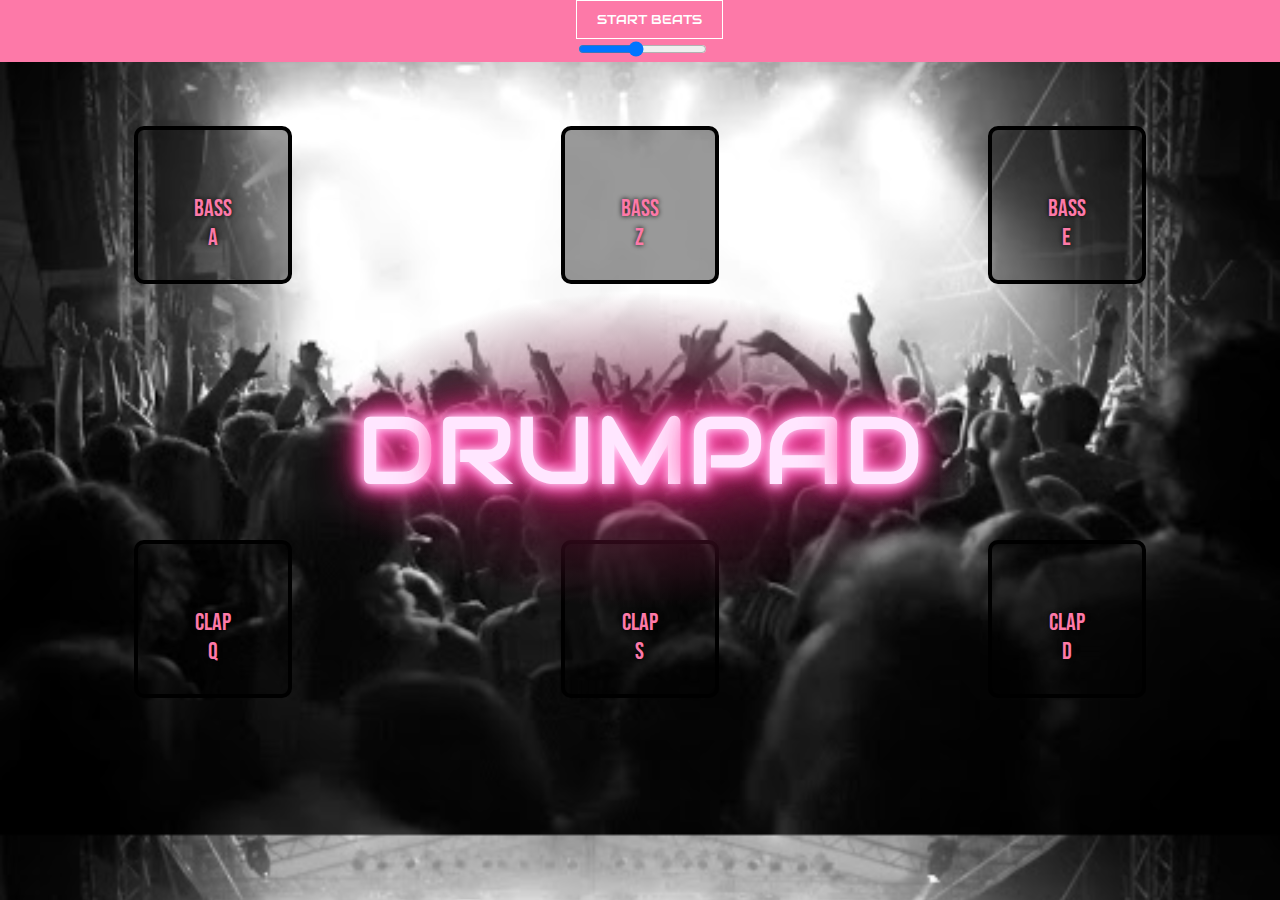
<file: index.html>
<!DOCTYPE html>
<html lang="fr">
 <head>
        <meta charset="UTF-8">
        <meta name="viewport" content="width=device-width, initial-scale=1.0">
        <link href="https://fonts.googleapis.com/css2?family=Audiowide&family=Bebas+Neue&family=Bungee+Outline&display=swap" rel="stylesheet">
        <link rel="stylesheet" href="main.css">
        <title>Drumpad By Brunks</title>
    <link rel="icon" href="images/logo.jpg" type"logo">
 </head>
 <body>

    <!--This is my class for the beautifull neon title DRUMPAD-->
    <div class="sign">
        <span class="fast-flicker">D</span>RUM<span class="flicker">PA</span>D
    </div>

    <!--This is my button for the mickael jackson song-->
    <div class="jackson">
        <button type="button" class="button">START BEATS</button>
        <audio class="back"> 
            <source src="song/sonore.mp3"></source>
             </audio>  
    </div>

    <!--This is my class for the volum-->
    <div class="volume">
        <input class="soundVolume" type="range" value="5" min="1" max="10">
    </div>

    <!--Bass is my container for the beats bass-->
    <div class="bass">
        <div id="65" class=" moving boum"> <p>BASS<br>A</p> 
            <audio class="first"> 
            <source src="song/bass.wav"> </source>
             </audio>
             
        </div>

        <div id="90"class=" moving ding"> <p>BASS<br>Z</p>
            <audio class="two"> 
            <source src="song/bass2.wav"> </source>
            </audio> 
        </div>

        <div id="69" class=" moving dong"> <p>BASS<br>E</p>
        <audio class="three"> 
            <source src="song/bass3.wav"> </source>
            </audio> 
            </div> 

    </div>  

     <!--clap is my second container for the beats clap-->
    <div class="clap">
        <div id="81" class="moving boum"> <p>CLAP<br>Q</p> 
            <audio class="four"> 
            <source src="song/clap1.wav"> </source>
            </audio> 
            </div>

            <div id="83" class=" moving ding"> <p>CLAP<br>S</p>
                <audio class="five"> 
                <source src="song/clap2.wav"> </source>
                </audio> 
            </div>
    
            <div id="68" class=" moving dong"> <p>CLAP<br>D</p>
            <audio class="six"> 
                <source src="song/clap3.wav"> </source>
                </audio> 
                </div> 

    </div>

    <script src="script.js"></script>
 </body>
</html>
</file>
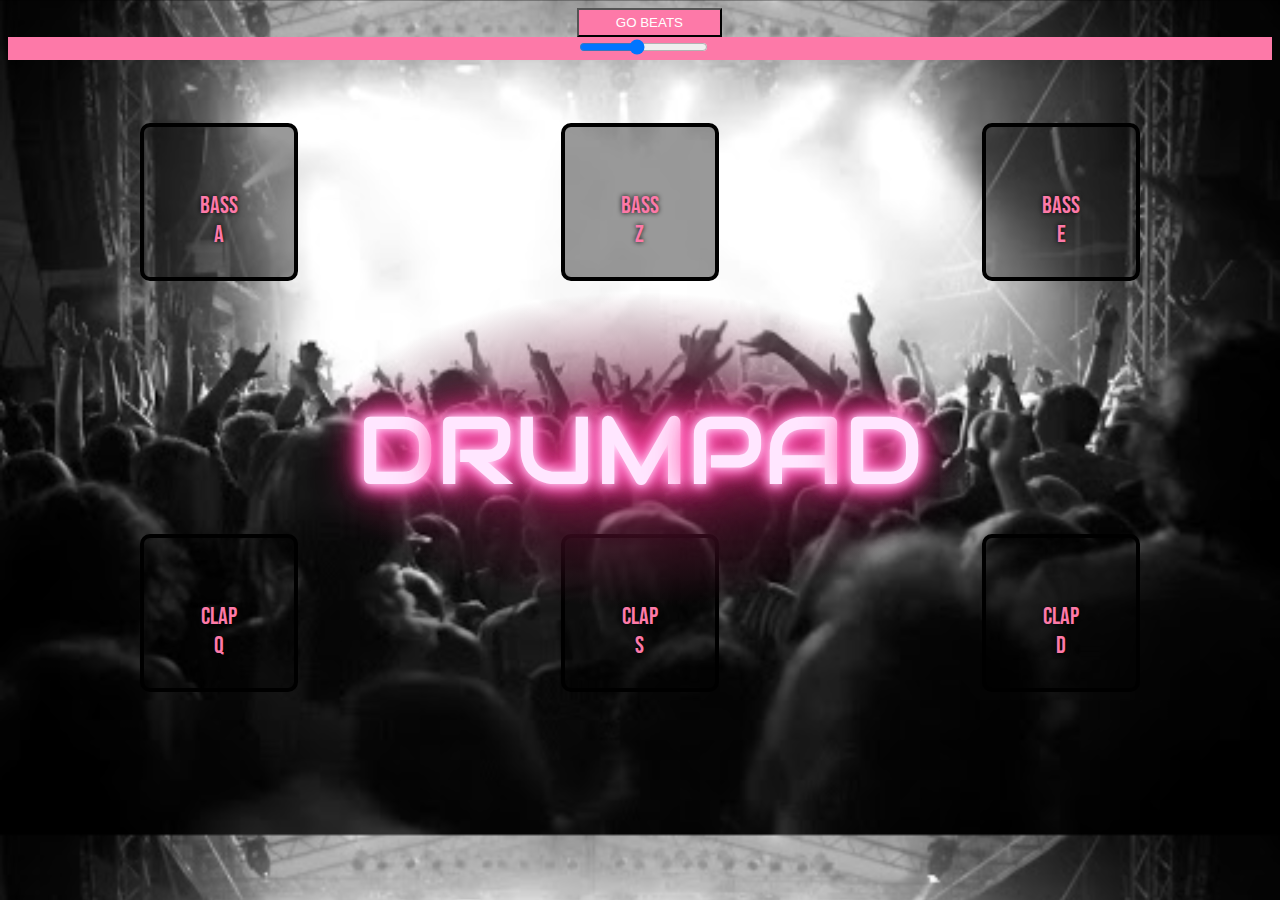
<file: drumpad/index.html>
<!DOCTYPE html>
<html lang="fr">
<head>
    <meta charset="UTF-8">
    <meta name="viewport" content="width=device-width, initial-scale=1.0">
    <link href="https://fonts.googleapis.com/css2?family=Audiowide&family=Bebas+Neue&family=Bungee+Outline&display=swap" rel="stylesheet">
    <link rel="stylesheet" href="main.css">
    <title>Document</title>
</head>
<body>

    <!--This is my class for the beautifull neon title DRUMPAD-->
    <div class="sign">
        <span class="fast-flicker">D</span>RUM<span class="flicker">PA</span>D
    </div>

    <!--This is my button for the mickael jackson song (features)-->
    <div class="button">
        <button type="button">GO BEATS</button>
        <audio class="back"> 
            <source src="song/sonore.mp3"></source>
             </audio>  
    </div>

    <!--This is my class for the volum (features)-->
    <div class="volume">
        <input class="soundVolume" type="range" value="5" min="1" max="10">
    </div>

    <!--Bass is my container for the beats bass-->
    <div class="bass">
        <div class="boum"> <p>BASS<br>A</p> 
            <audio class="first"> 
            <source src="song/bass.wav"> </source>
             </audio>
             
        </div>

        <div class="ding"> <p>BASS<br>Z</p>
            <audio class="two"> 
            <source src="song/bass2.wav"> </source>
            </audio> 
        </div>

        <div class="dong"> <p>BASS<br>E</p>
        <audio class="three"> 
            <source src="song/bass3.wav"> </source>
            </audio> 
            </div> 

    </div>  

     <!--clap is my second container for the beats clap-->
    <div class="clap">
        <div class="boum"> <p>CLAP<br>Q</p> 
            <audio class="four"> 
            <source src="song/clap1.wav"> </source>
            </audio> 
            </div>

            <div class="ding"> <p>CLAP<br>S</p>
                <audio class="five"> 
                <source src="song/clap2.wav"> </source>
                </audio> 
            </div>
    
            <div class="dong"> <p>CLAP<br>D</p>
            <audio class="six"> 
                <source src="song/clap3.wav"> </source>
                </audio> 
                </div> 

    </div>

    <script src="script.js"></script>
</body>
</html>
</file>
<file: main.css>
body{
  background: url('images/unnamed.jpg');
  background-size: cover;
  font-family: 'Bebas Neue', cursive;
  overflow: hidden;
  margin: 0 auto;
 }

 /* LITTLE TITLE ANIMATION FROM CODEMYUI.COM (JUST FOR THE AESTHETIC) end at l.204 */

 .sign {
   position: absolute;
   display: flex;
   justify-content: center;
   align-items: center;
   width: 50%;
   height: 50%;
   background-image: radial-gradient(
     ellipse 50% 35% at 50% 50%,
     #6b1839,
     transparent
   );
   z-index: 1;
   transform: translate(-50%, -50%);
   letter-spacing: 2;
   left: 50%;
   top: 50%;
   font-family: 'Audiowide', cursive;
   text-transform: uppercase;
   font-size: 6em;
   color: #ffe6ff;
   text-shadow: 0 0 0.6rem #ffe6ff, 0 0 1.5rem #ff65bd,
     -0.2rem 0.1rem 1rem #ff65bd, 0.2rem 0.1rem 1rem #ff65bd,
     0 -0.5rem 2rem #ff2483, 0 0.5rem 3rem #ff2483;
   animation: shine 2s forwards, flicker 3s infinite;
 }

 @keyframes blink {
   0%,
   22%,
   36%,
   75% {
     color: #ffe6ff;
     text-shadow: 0 0 0.6rem #ffe6ff, 0 0 1.5rem #ff65bd,
       -0.2rem 0.1rem 1rem #ff65bd, 0.2rem 0.1rem 1rem #ff65bd,
       0 -0.5rem 2rem #ff2483, 0 0.5rem 3rem #ff2483;
   }
   28%,
   33% {
     color: #ff65bd;
     text-shadow: none;
   }
   82%,
   97% {
     color: #ff2483;
     text-shadow: none;
   }
 }
 
 .flicker {
   animation: shine 2s forwards, blink 3s 2s infinite;
 }
 
 .fast-flicker {
   animation: shine 2s forwards, blink 10s 1s infinite;
 }
 
 @keyframes shine {
   0% {
     color: #6b1839;
     text-shadow: none;
   }
   100% {
     color: #ffe6ff;
     text-shadow: 0 0 0.6rem #ffe6ff, 0 0 1.5rem #ff65bd,
       -0.2rem 0.1rem 1rem #ff65bd, 0.2rem 0.1rem 1rem #ff65bd,
       0 -0.5rem 2rem #ff2483, 0 0.5rem 3rem #ff2483;
   }
 }
 
 @keyframes flicker {
   from {
     opacity: 1;
   }
 
   4% {
     opacity: 0.9;
   }
 
   6% {
     opacity: 0.85;
   }
 
   8% {
     opacity: 0.95;
   }
 
   10% {
     opacity: 0.9;
   }
 
   11% {
     opacity: 0.922;
   }
 
   12% {
     opacity: 0.9;
   }
 
   14% {
     opacity: 0.95;
   }
 
   16% {
     opacity: 0.98;
   }
 
   17% {
     opacity: 0.9;
   }
 
   19% {
     opacity: 0.93;
   }
 
   20% {
     opacity: 0.99;
   }
 
   24% {
     opacity: 1;
   }
 
   26% {
     opacity: 0.94;
   }
 
   28% {
     opacity: 0.98;
   }
 
   37% {
     opacity: 0.93;
   }
 
   38% {
     opacity: 0.5;
   }
 
   39% {
     opacity: 0.96;
   }
 
   42% {
     opacity: 1;
   }
 
   44% {
     opacity: 0.97;
   }
 
   46% {
     opacity: 0.94;
   }
 
   56% {
     opacity: 0.9;
   }
 
   58% {
     opacity: 0.9;
   }
 
   60% {
     opacity: 0.99;
   }
 
   68% {
     opacity: 1;
   }
 
   70% {
     opacity: 0.9;
   }
 
   72% {
     opacity: 0.95;
   }
 
   93% {
     opacity: 0.93;
   }
 
   95% {
     opacity: 0.95;
   }
 
   97% {
     opacity: 0.93;
   }
 
   to {
     opacity: 1;
   }
 }
   /* END */
 
      /* TO ADJUST THE VOLUME INTENSITY */

   .volume{
      padding-left: 45%;
      background-color: #fd79a8;
   }

    /* TO START THE MICKAEL JACKSON SONG */
    
  .jackson{
    padding: 0;
    margin-top: 0 auto;
    background-color: #fd79a8; 
  }

  .button{
    background-color: #fd79a8; 
    border: white solid 1px;
    transition-duration: 0.4s;
    font-family: 'Audiowide', cursive;
    color: white;
    padding: 10px 20px;
    margin-left: 45%;
  }

  .button:hover{
    background-color: black;
    color: #fd79a8;
    box-shadow: 1px 3px 5px black;
  }

      /* ALL OF THE SONG FOR THE AESTHETIC : paragraph and div design*/
      
 .bass{
    display: flex;
    width: 100%;
    height: 50%;
    margin-top: 5%;
    justify-content: space-around;
    align-items: flex-start;
    z-index: 1;
 }

.bass p{
    color: #fd79a8;
    font-size: 24px;
    text-align: center;
    padding-top: 40px;
}

 .ding{
    width: 150px;
    height: 150px;
    background-color: rgba(0, 0, 0, 0.4);
    border-radius: 10px;
    border: 4px solid black;
    text-shadow: 0 0 5px black;
 }

 .dong{
    width: 150px;
    height: 150px;
    background-color: rgba(0, 0, 0, 0.4);
    border-radius: 10px;
    border: 4px solid black;
    text-shadow: 0 0 5px black;
}

.boum{
    width: 150px;
    height: 150px;
    background-color: rgba(0, 0, 0, 0.4);
    border-radius: 10px;
    border: 4px solid black;
    text-shadow: 0 0 5px black;
    transition: all .09s;
}

.clap{
   display: flex;
   width: 100%;
   height: 50%;
   margin-top: 20%;
   justify-content: space-around;
   align-items: flex-end;
   z-index: 1;
}

.clap p{
   color: #fd79a8;
   font-size: 24px;
   text-align: center;
   padding-top: 40px;
}
</file>
<file: drumpad/main.css>
body{
  background: url('images/unnamed.jpg');
  background-size: cover;
  font-family: 'Bebas Neue', cursive;
 }

 /* LITTLE TITLE ANIMATION FROM CODEMYUI.COM (JUST FOR THE AESTHETIC) end at 204 */

 .sign {
   position: absolute;
   display: flex;
   justify-content: center;
   align-items: center;
   width: 50%;
   height: 50%;
   background-image: radial-gradient(
     ellipse 50% 35% at 50% 50%,
     #6b1839,
     transparent
   );
   z-index: 1;
   transform: translate(-50%, -50%);
   letter-spacing: 2;
   left: 50%;
   top: 50%;
   font-family: 'Audiowide', cursive;
   text-transform: uppercase;
   font-size: 6em;
   color: #ffe6ff;
   text-shadow: 0 0 0.6rem #ffe6ff, 0 0 1.5rem #ff65bd,
     -0.2rem 0.1rem 1rem #ff65bd, 0.2rem 0.1rem 1rem #ff65bd,
     0 -0.5rem 2rem #ff2483, 0 0.5rem 3rem #ff2483;
   animation: shine 2s forwards, flicker 3s infinite;
 }

 @keyframes blink {
   0%,
   22%,
   36%,
   75% {
     color: #ffe6ff;
     text-shadow: 0 0 0.6rem #ffe6ff, 0 0 1.5rem #ff65bd,
       -0.2rem 0.1rem 1rem #ff65bd, 0.2rem 0.1rem 1rem #ff65bd,
       0 -0.5rem 2rem #ff2483, 0 0.5rem 3rem #ff2483;
   }
   28%,
   33% {
     color: #ff65bd;
     text-shadow: none;
   }
   82%,
   97% {
     color: #ff2483;
     text-shadow: none;
   }
 }
 
 .flicker {
   animation: shine 2s forwards, blink 3s 2s infinite;
 }
 
 .fast-flicker {
   animation: shine 2s forwards, blink 10s 1s infinite;
 }
 
 @keyframes shine {
   0% {
     color: #6b1839;
     text-shadow: none;
   }
   100% {
     color: #ffe6ff;
     text-shadow: 0 0 0.6rem #ffe6ff, 0 0 1.5rem #ff65bd,
       -0.2rem 0.1rem 1rem #ff65bd, 0.2rem 0.1rem 1rem #ff65bd,
       0 -0.5rem 2rem #ff2483, 0 0.5rem 3rem #ff2483;
   }
 }
 
 @keyframes flicker {
   from {
     opacity: 1;
   }
 
   4% {
     opacity: 0.9;
   }
 
   6% {
     opacity: 0.85;
   }
 
   8% {
     opacity: 0.95;
   }
 
   10% {
     opacity: 0.9;
   }
 
   11% {
     opacity: 0.922;
   }
 
   12% {
     opacity: 0.9;
   }
 
   14% {
     opacity: 0.95;
   }
 
   16% {
     opacity: 0.98;
   }
 
   17% {
     opacity: 0.9;
   }
 
   19% {
     opacity: 0.93;
   }
 
   20% {
     opacity: 0.99;
   }
 
   24% {
     opacity: 1;
   }
 
   26% {
     opacity: 0.94;
   }
 
   28% {
     opacity: 0.98;
   }
 
   37% {
     opacity: 0.93;
   }
 
   38% {
     opacity: 0.5;
   }
 
   39% {
     opacity: 0.96;
   }
 
   42% {
     opacity: 1;
   }
 
   44% {
     opacity: 0.97;
   }
 
   46% {
     opacity: 0.94;
   }
 
   56% {
     opacity: 0.9;
   }
 
   58% {
     opacity: 0.9;
   }
 
   60% {
     opacity: 0.99;
   }
 
   68% {
     opacity: 1;
   }
 
   70% {
     opacity: 0.9;
   }
 
   72% {
     opacity: 0.95;
   }
 
   93% {
     opacity: 0.93;
   }
 
   95% {
     opacity: 0.95;
   }
 
   97% {
     opacity: 0.93;
   }
 
   to {
     opacity: 1;
   }
 }
   /* END */
 
      /* TO ADJUST THE VOLUME INTENSITY (1 features) */

   .volume{
      padding-left: 45%;
      background-color: #fd79a8;
   }

   button{
      background-color: #fd79a8;
      margin-left: 45%;
      padding: 5px 37px;
      color: white;
   }
  
      /* ALL OF THE SONG FOR THE AESTHETIC : paragraph and div design*/
      
 .bass{
    display: flex;
    width: 100%;
    height: 50%;
    margin-top: 5%;
    justify-content: space-around;
    align-items: flex-start;
    z-index: 1;
 }

.bass p{
    color: #fd79a8;
    font-size: 24px;
    text-align: center;
    padding-top: 40px;
}

 .ding{
    width: 150px;
    height: 150px;
    background-color: rgba(0, 0, 0, 0.4);
    border-radius: 10px;
    border: 4px solid black;
    text-shadow: 0 0 5px black;
 }

 .ding:hover{
  background-color: #fd79a8;
  opacity: 0.8;
 }

 .dong{
    width: 150px;
    height: 150px;
    background-color: rgba(0, 0, 0, 0.4);
    border-radius: 10px;
    border: 4px solid black;
    text-shadow: 0 0 5px black;
}


.boum{
    width: 150px;
    height: 150px;
    background-color: rgba(0, 0, 0, 0.4);
    border-radius: 10px;
    border: 4px solid black;
    text-shadow: 0 0 5px black;
    transition: all .09s;
}

.playing{
  border-color: #fd79a8;
  transform: scale(1.1)
 }

.clap{
   display: flex;
   width: 100%;
   height: 50%;
   margin-top: 20%;
   justify-content: space-around;
   align-items: flex-end;
   z-index: 1;
}

.clap p{
   color: #fd79a8;
   font-size: 24px;
   text-align: center;
   padding-top: 40px;
}
</file>
